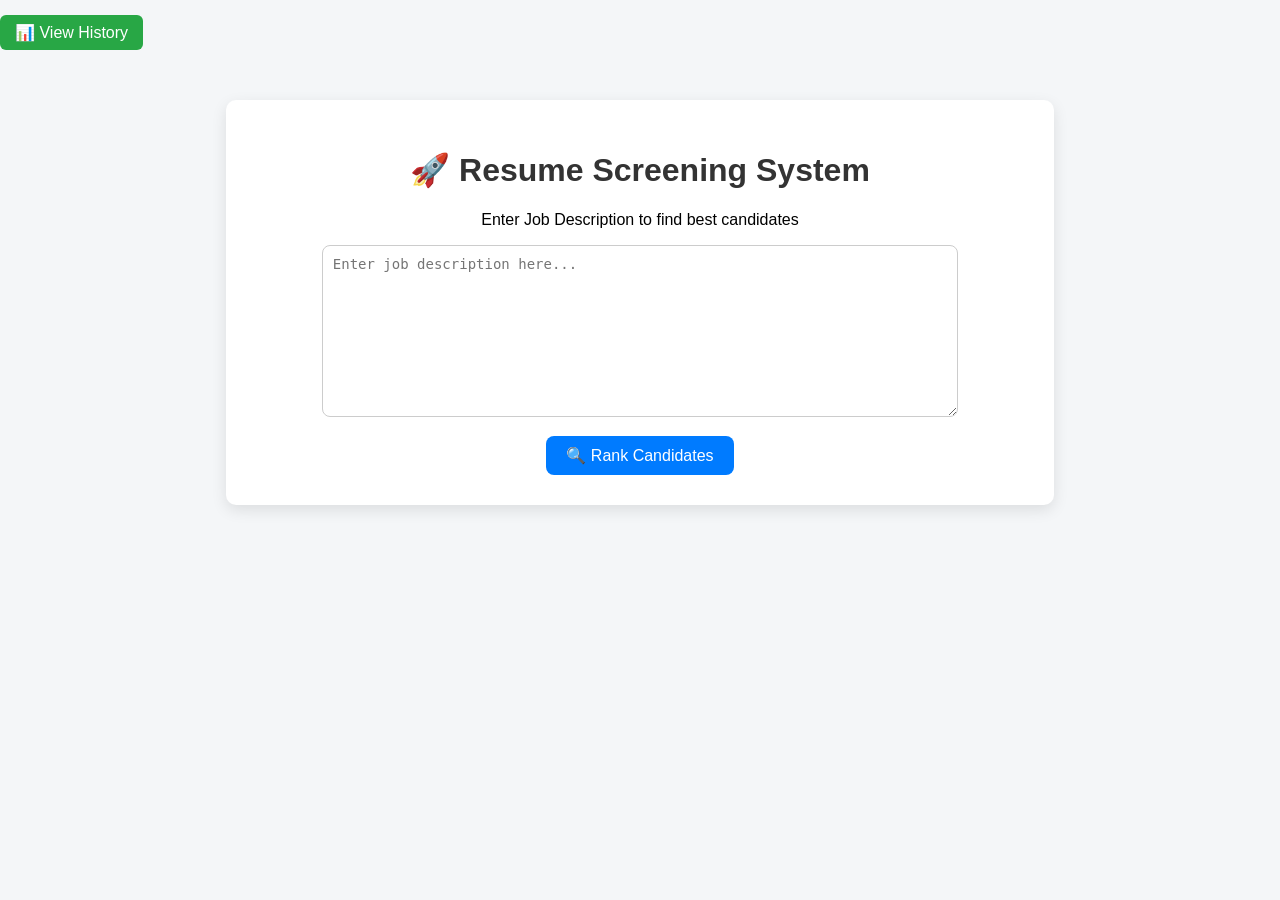
<file: templates/index.html>
<!DOCTYPE html>
<html>
<head>
    <title>Resume Screening</title>
    <link rel="stylesheet" href="/static/style.css">
    <a href="/history" class="back-btn">📊 View History</a>
</head>
<body>

<div class="container">
    <h1>🚀 Resume Screening System</h1>
    <p>Enter Job Description to find best candidates</p>

    <form action="/rank" method="POST">
        <textarea name="job_description" placeholder="Enter job description here..."></textarea>
        <br>
        <button type="submit">🔍 Rank Candidates</button>
    </form>
</div>

</body>
</html>
</file>
<file: static/style.css>
body {
    font-family: Arial, sans-serif;
    background: #f4f6f8;
    margin: 0;
    padding: 0;
}

.container {
    width: 60%;
    margin: 50px auto;
    text-align: center;
    background: white;
    padding: 30px;
    border-radius: 10px;
    box-shadow: 0px 5px 15px rgba(0,0,0,0.1);
}

h1 {
    color: #333;
}

textarea {
    width: 80%;
    height: 150px;
    padding: 10px;
    border-radius: 8px;
    border: 1px solid #ccc;
    font-size: 14px;
}

button {
    background: #007bff;
    color: white;
    padding: 10px 20px;
    border: none;
    border-radius: 8px;
    margin-top: 15px;
    cursor: pointer;
    font-size: 16px;
}

button:hover {
    background: #0056b3;
}

table {
    width: 100%;
    border-collapse: collapse;
    margin-top: 20px;
}

th {
    background: #007bff;
    color: white;
    padding: 10px;
}

td {
    padding: 10px;
    border-bottom: 1px solid #ddd;
}

tr:hover {
    background-color: #f1f1f1;
}

.score {
    font-weight: bold;
    color: green;
}

.back-btn {
    display: inline-block;
    margin-top: 15px;
    text-decoration: none;
    background: #28a745;
    color: white;
    padding: 8px 15px;
    border-radius: 6px;
}

.back-btn:hover {
    background: #1e7e34;
}
</file>
